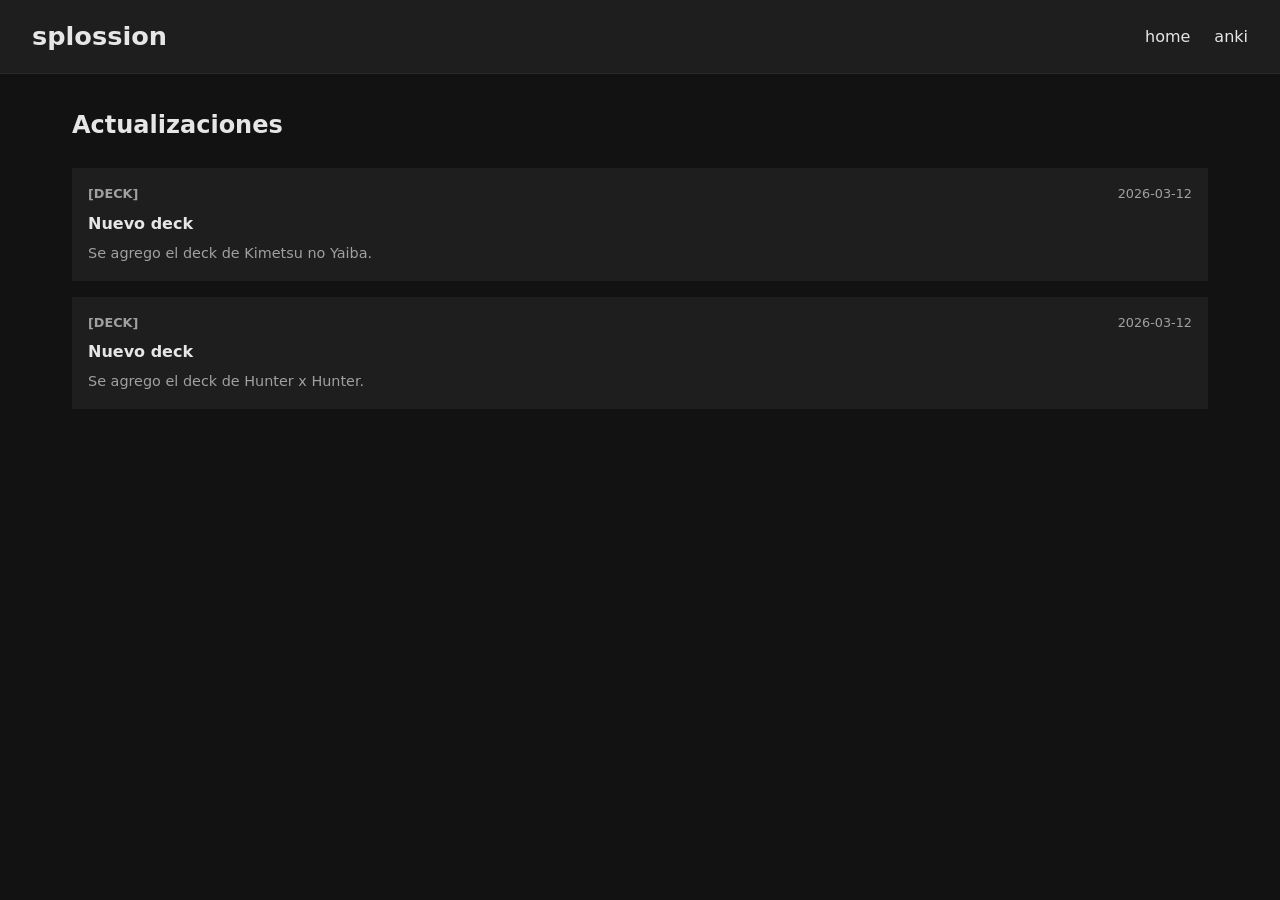
<file: index.html>
<!DOCTYPE html>
<html lang="en">

<head>
  <meta charset="UTF-8">
  <meta name="viewport" content="width=device-width, initial-scale=1.0">
  <title>splossion</title>
  <link rel="stylesheet" href="./css/styles.css">
  <script src="./js/loadComponents.js"></script>
  <script src="/js/script.js"></script>
</head>

<body data-page="home">
    <div id="header"></div>
    <main>
        <section class="updates">
            <h2>Actualizaciones</h2>
            <div class="updates-list">
            </div>
        </section>
    </main>
</body>
</html>
</file>
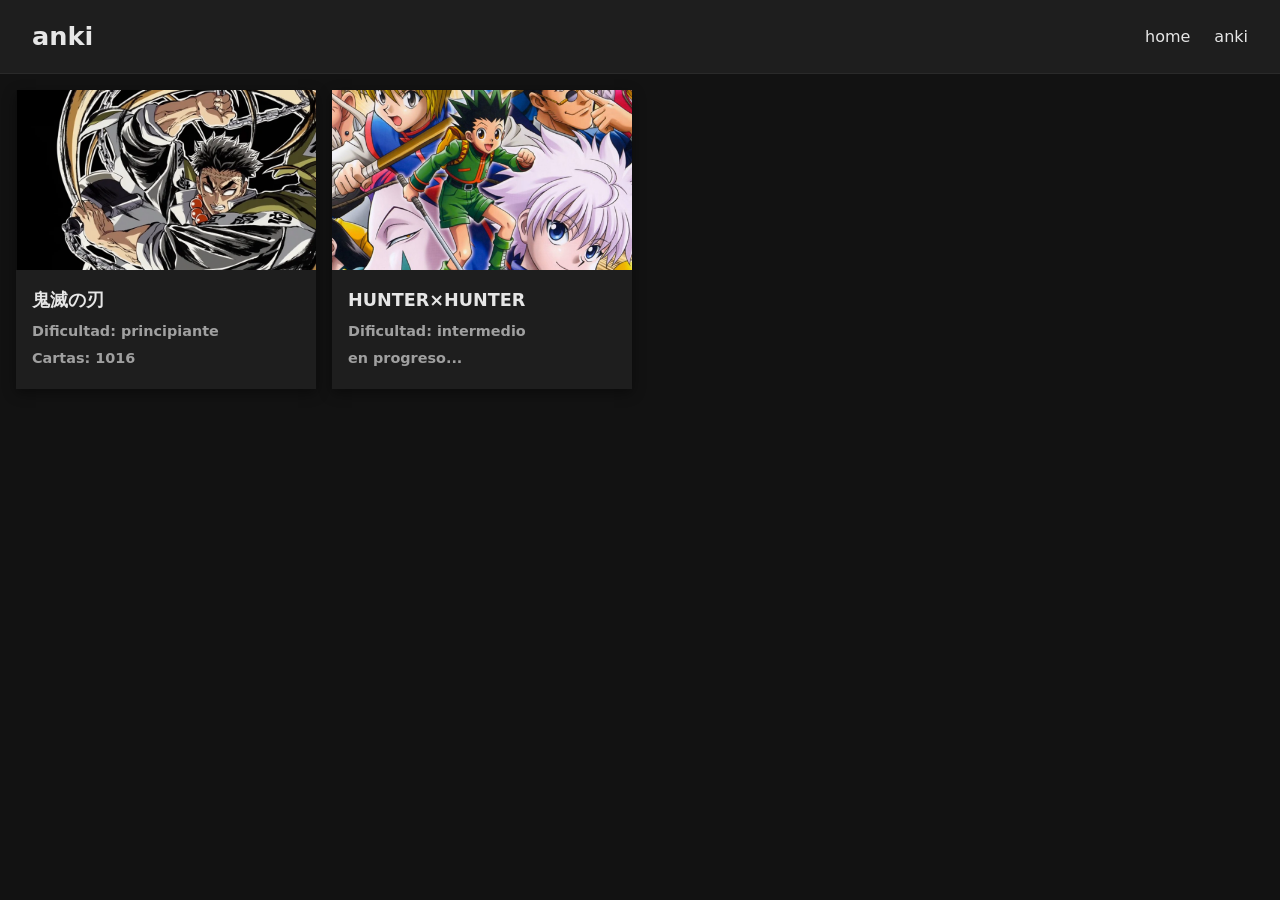
<file: anki.html>
<!DOCTYPE html>
<html lang="en">
<head>
    <meta charset="UTF-8">
    <meta name="viewport" content="width=device-width, initial-scale=1.0">
    <link rel="stylesheet" href="./css/styles.css">
    <script src="./js/script.js" defer></script>
    <script src="./js/loadComponents.js"></script>
    <title>anki</title>
</head>
<body data-page="anki">
    <div id="header"></div>
    <section id="gallery" class="gallery"></section>
</body>
</html>
</file>
<file: css/styles.css>
/* ========================================
   1. RESET / BASE
======================================== */

* {
  margin: 0;
  padding: 0;
  box-sizing: border-box;
}

/* ========================================
   2. COLOR SYSTEM (DARK MODE)
======================================== */

:root {
  --bg: #121212;
  --surface: #1e1e1e;
  --surface-hover: #2a2a2a;

  --primary: #4da3ff;

  --text: #e6e6e6;
  --text-muted: #a0a0a0;

  --border: #2a2a2a;

  --shadow-soft: 0 4px 12px rgba(0,0,0,0.4);
  --shadow-strong: 0 12px 30px rgba(0,0,0,0.6);
}

/* ========================================
   3. BASE STYLES
======================================== */

body {
  font-family: system-ui, -apple-system, Segoe UI, Roboto, sans-serif;
  background: var(--bg);
  color: var(--text);
  line-height: 1.6;
}

/* ========================================
   4. LAYOUT
======================================== */

main {
  padding: 2rem;
  max-width: 1200px;
  margin: auto;
}

main h2 {
  margin-bottom: 1.5rem;
  font-weight: 600;
}

/* ========================================
   5. HEADER (GLOBAL COMPONENT)
======================================== */

header {
  background: var(--surface);
  padding: 1rem 2rem;

  display: flex;
  justify-content: space-between;
  align-items: center;

  border-bottom: 1px solid var(--border);
}

header h1 {
  font-size: 1.6rem;
  font-weight: 600;
}

header nav {
  display: flex;
  gap: 1.5rem;
}

header a {
  text-decoration: none;
  color: var(--text);
  font-weight: 500;
  position: relative;
}

/* animated underline */

header a::after {
  content: "";
  position: absolute;
  left: 0;
  bottom: -4px;

  width: 0%;
  height: 2px;

  background: var(--primary);
  transition: width 0.25s ease;
}

header a:hover::after {
  width: 100%;
}

/* ========================================
   6. GALLERY GRID
======================================== */

.gallery {
  padding: 1rem;
  display: grid;
  grid-template-columns: repeat(auto-fill, minmax(260px, 1fr));
  gap: 1rem;
}

/* ========================================
   7. CARD COMPONENT
======================================== */

.card {
  background: var(--surface);
  overflow: hidden;

  box-shadow: var(--shadow-soft);

}

.card a {
  text-decoration: none;
  color: inherit;
  display: block;
}

/* card image */

.card img {
  width: 100%;
  height: 180px;
  object-fit: cover;
  display: block;
}

/* card content */

.card-content {
  padding: 1rem;
}

.card-content h2 {
  font-size: 1.1rem;
  margin-bottom: .4rem;
}

.card-content h3 {
  font-size: .9rem;
  color: var(--text-muted);
  margin-bottom: .2rem;
}

.card-content p {
  font-size: .9rem;
  color: var(--text-muted);
  margin-top: .5rem;
}

/* ========================================
   8. PAGE-SPECIFIC STYLES
======================================== */

/* ========================================
   UPDATES (BLOG CARDS)
======================================== */

.updates-list {
  display: grid;
  gap: 1rem;
}

.update {
  background: var(--surface);
  padding: 1rem;
}

/* meta row */

.update-meta {
  display: flex;
  justify-content: space-between;
  align-items: center;

  font-size: .8rem;
  color: var(--text-muted);

  margin-bottom: .4rem;
}

/* tag badge */

.tag {
  background: var(--primary);
  color: white;

  font-size: .7rem;
  padding: 2px 6px;

  border-radius: 4px;
  font-weight: 600;
}

/* title */

.update h3 {
  font-size: 1rem;
  margin-bottom: .3rem;
}

/* text */

.update p {
  font-size: .9rem;
  color: var(--text-muted);
}

/* ========================================
   ANKI PAGES
======================================== */

.anki .gallery {
  margin-top: 1rem;
}



/* ========================================
   9. UTILITIES
======================================== */

.center {
  text-align: center;
}

/* smooth transitions */

a,
button {
  transition: all .2s ease;
}
</file>
